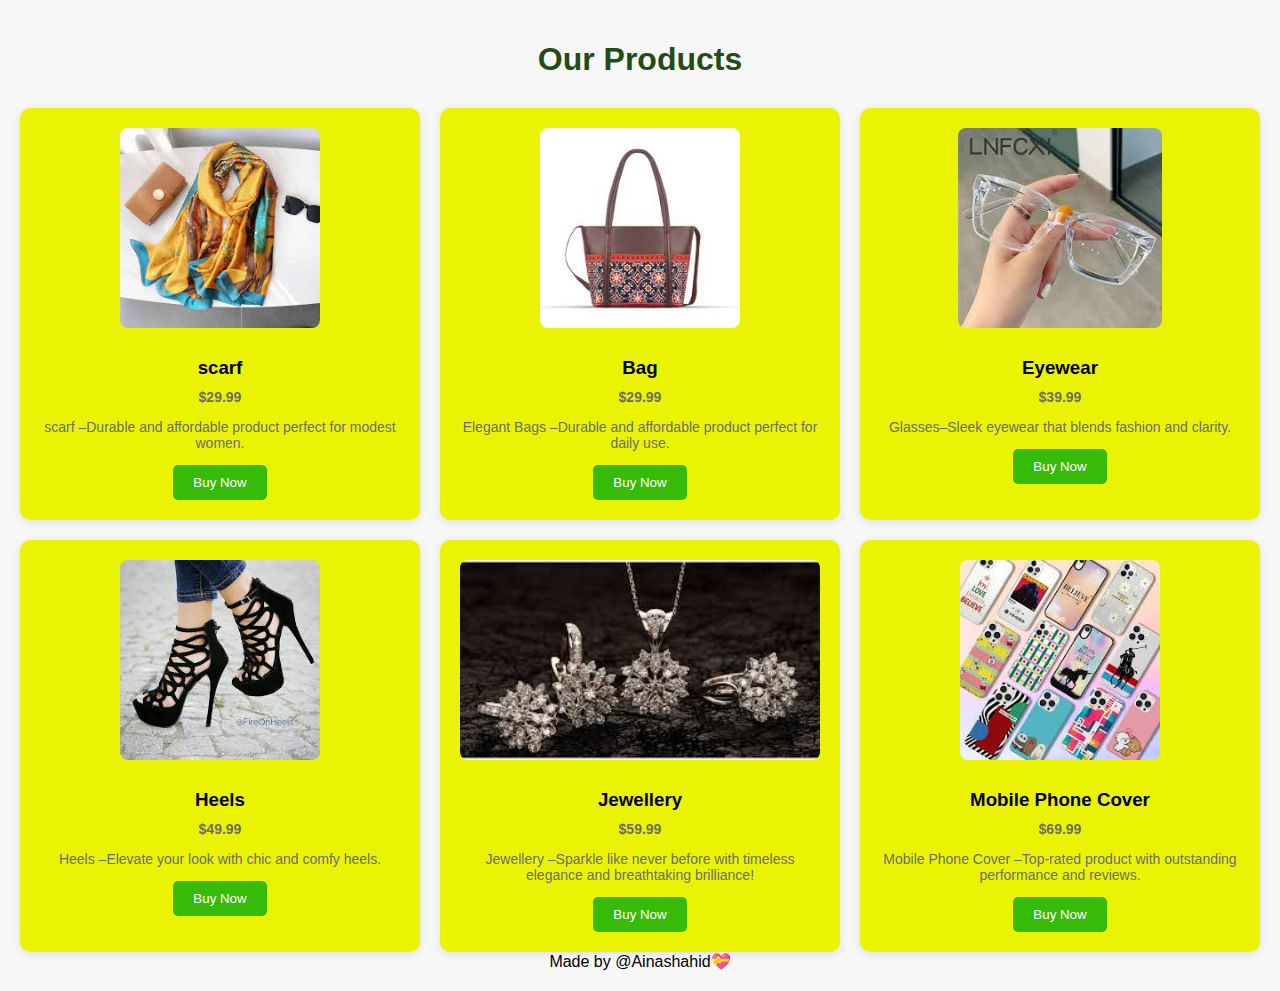
<file: index.html>
<!DOCTYPE html>
<html lang="en">
<head>
    <meta charset="UTF-8">
    <meta name="viewport" content="width=device-width, initial-scale=1.0">
    <title>Product Listing</title>
    <link rel="stylesheet" href="styles.css">
</head>
<body>
    <h1>Our Products</h1>
    <div class="container">  
      <div class="product-card">
        <img src="image1.jpg" alt="Product 1">
        <h3>scarf</h3>
        <p class="price">$29.99</p>
        <p>scarf –Durable and affordable product perfect for modest women.</p>
        <button class="buy-btn">Buy Now</button>
      </div>
      <div class="product-card">
        <img src="image2.jpg" alt="Product 2">
        <h3>Bag</h3>
        <p class="price">$29.99</p>
        <p>Elegant Bags –Durable and affordable product perfect for daily use.</p>
        <button class="buy-btn">Buy Now</button>
      </div>
  
      <div class="product-card">
        <img src="image3.jpg" alt="Product 3">
        <h3>Eyewear</h3>
        <p class="price">$39.99</p>
        <p> Glasses–Sleek eyewear that blends fashion and clarity.</p>
        <button class="buy-btn">Buy Now</button>
      </div>
  
      <div class="product-card">
        <img src="image4.jpg" alt="Product 4">
        <h3>Heels </h3>
        <p class="price">$49.99</p>
        <p>Heels –Elevate your look with chic and comfy heels.</p>
        <button class="buy-btn">Buy Now</button>
      </div>
  
      <div class="product-card">
        <img src="image5.jpg" alt="Product 5">
        <h3>Jewellery </h3>
        <p class="price">$59.99</p>
        <p>Jewellery –Sparkle like never before with timeless elegance and breathtaking brilliance!</p>
        <button class="buy-btn">Buy Now</button>
      </div>
  
      <div class="product-card">
        <img src="image6.jpg" alt="Product 6">
        <h3>Mobile Phone Cover </h3>
        <p class="price">$69.99</p>
        <p>Mobile Phone Cover –Top-rated product with outstanding performance and reviews.</p>
        <button class="buy-btn">Buy Now</button>
      </div>
    </div>
  
</body>
<footer> Made by @Ainashahid💝</footer>
</html>
</file>
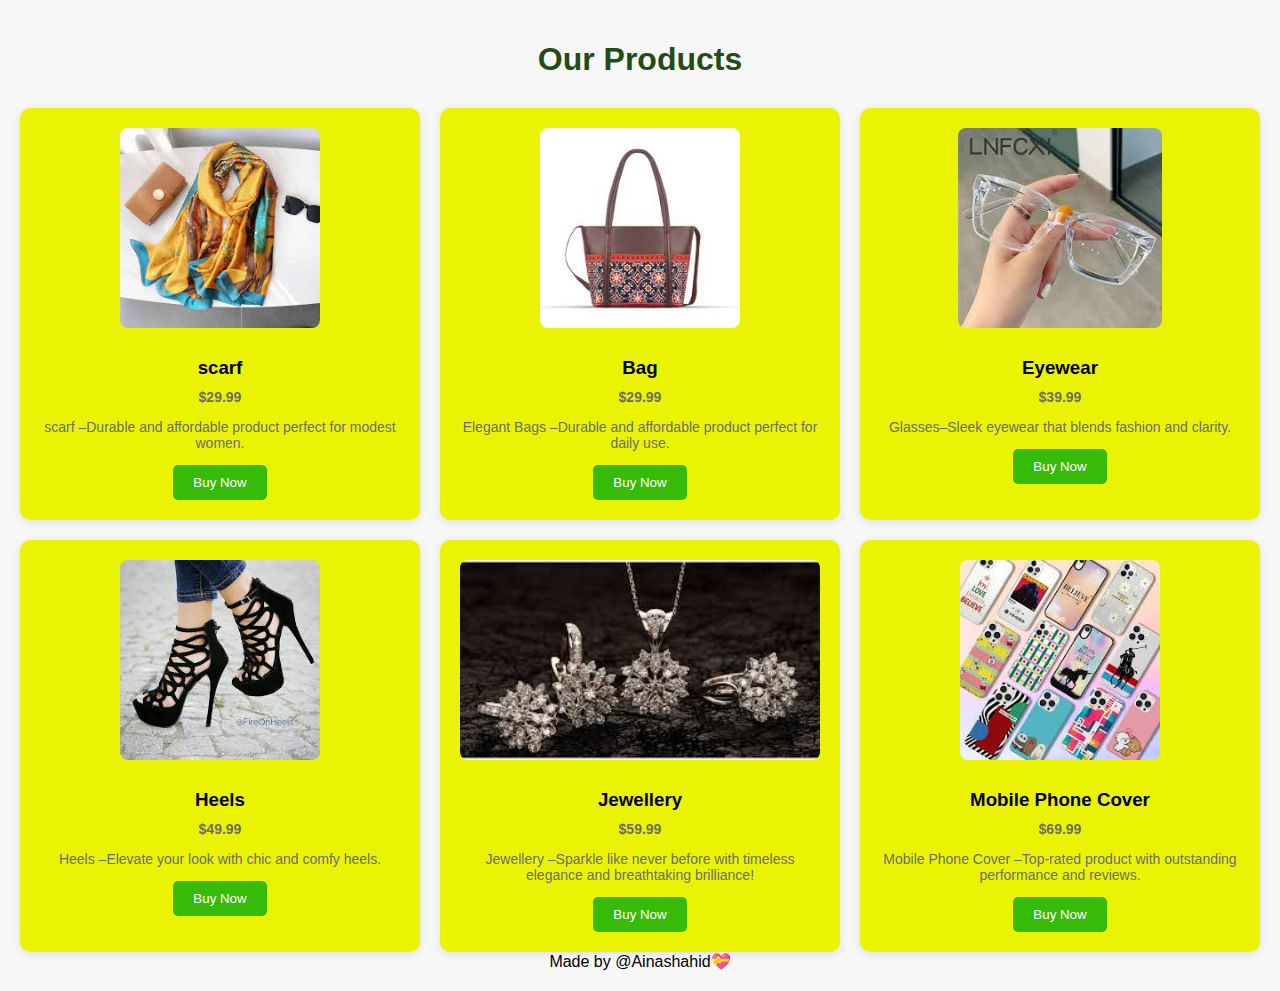
<file: productlisting.html>
<!DOCTYPE html>
<html lang="en">
<head>
    <meta charset="UTF-8">
    <meta name="viewport" content="width=device-width, initial-scale=1.0">
    <title>Product Listing</title>
    <link rel="stylesheet" href="productlisting.css">
</head>
<body>
    <h1>Our Products</h1>
    <div class="container">  
      <div class="product-card">
        <img src="image1.jpg" alt="Product 1">
        <h3>scarf</h3>
        <p class="price">$29.99</p>
        <p>scarf –Durable and affordable product perfect for modest women.</p>
        <button class="buy-btn">Buy Now</button>
      </div>
      <div class="product-card">
        <img src="image2.jpg" alt="Product 2">
        <h3>Bag</h3>
        <p class="price">$29.99</p>
        <p>Elegant Bags –Durable and affordable product perfect for daily use.</p>
        <button class="buy-btn">Buy Now</button>
      </div>
  
      <div class="product-card">
        <img src="image3.jpg" alt="Product 3">
        <h3>Eyewear</h3>
        <p class="price">$39.99</p>
        <p> Glasses–Sleek eyewear that blends fashion and clarity.</p>
        <button class="buy-btn">Buy Now</button>
      </div>
  
      <div class="product-card">
        <img src="image4.jpg" alt="Product 4">
        <h3>Heels </h3>
        <p class="price">$49.99</p>
        <p>Heels –Elevate your look with chic and comfy heels.</p>
        <button class="buy-btn">Buy Now</button>
      </div>
  
      <div class="product-card">
        <img src="image5.jpg" alt="Product 5">
        <h3>Jewellery </h3>
        <p class="price">$59.99</p>
        <p>Jewellery –Sparkle like never before with timeless elegance and breathtaking brilliance!</p>
        <button class="buy-btn">Buy Now</button>
      </div>
  
      <div class="product-card">
        <img src="image6.jpg" alt="Product 6">
        <h3>Mobile Phone Cover </h3>
        <p class="price">$69.99</p>
        <p>Mobile Phone Cover –Top-rated product with outstanding performance and reviews.</p>
        <button class="buy-btn">Buy Now</button>
      </div>
    </div>
  
</body>
<footer> Made by @Ainashahid💝</footer>
</html>
</file>
<file: styles.css>
body {
    font-family: Arial, sans-serif;
    background: #f7f7f7;
    margin: 0;
    padding: 20px;
    background-image: url(https://picsum.photos/1000/1000);
  }

  h1 {
    text-align: center;
    margin-bottom: 30px;
    color: #224c14;
  }

  .container {
    display: grid;
    grid-template-columns: repeat(auto-fit, minmax(300px, 1fr));
    gap: 20px;
  }

  .product-card {
    background: #ebf305;
    border-radius: 10px;
    box-shadow: 0 2px 10px rgba(0, 0, 0, 0.1);
    padding: 20px;
    text-align: center;
    /* transition: transform 0.2s; */
   
    
  }

  .product-card:hover {
    transform: translateY(-5px);
  }

  .product-card img {
    max-width: 100%;
    height: 200px;
    object-fit: cover;
    border-radius: 8px;
    margin-bottom: 15px;
  }

  .product-card h3 {
    margin: 10px 0;
  }

  .product-card p {
    color: rgb(109, 109, 109);
    font-size: 14px;
  }

  .price {
    font-weight: bold;
    margin: 10px 0;
    color: #2b8a3e;
  }

  .buy-btn {
    background-color: #37bb0b;
    color: #fff;
    border: none;
    padding: 10px 20px;
    border-radius: 5px;
    cursor: pointer;
    transition: background-color 0.3s;
    
  }

  .buy-btn:hover {
    background-color: #97cb27;
  }
  .buy-btn:active{
    background-color: #216e08;
  }
  footer{
    text-align: center;
  }
</file>
<file: productlisting.css>
body {
    font-family: Arial, sans-serif;
    background: #f7f7f7;
    margin: 0;
    padding: 20px;
    background-image: url(https://picsum.photos/1000/1000);
  }

  h1 {
    text-align: center;
    margin-bottom: 30px;
    color: #224c14;
  }

  .container {
    display: grid;
    grid-template-columns: repeat(auto-fit, minmax(300px, 1fr));
    gap: 20px;
  }

  .product-card {
    background: #ebf305;
    border-radius: 10px;
    box-shadow: 0 2px 10px rgba(0, 0, 0, 0.1);
    padding: 20px;
    text-align: center;
    /* transition: transform 0.2s; */
   
    
  }

  .product-card:hover {
    transform: translateY(-5px);
  }

  .product-card img {
    max-width: 100%;
    height: 200px;
    object-fit: cover;
    border-radius: 8px;
    margin-bottom: 15px;
  }

  .product-card h3 {
    margin: 10px 0;
  }

  .product-card p {
    color: rgb(109, 109, 109);
    font-size: 14px;
  }

  .price {
    font-weight: bold;
    margin: 10px 0;
    color: #2b8a3e;
  }

  .buy-btn {
    background-color: #37bb0b;
    color: #fff;
    border: none;
    padding: 10px 20px;
    border-radius: 5px;
    cursor: pointer;
    transition: background-color 0.3s;
    
  }

  .buy-btn:hover {
    background-color: #97cb27;
  }
  .buy-btn:active{
    background-color: #216e08;
  }
  footer{
    text-align: center;
  }
</file>
